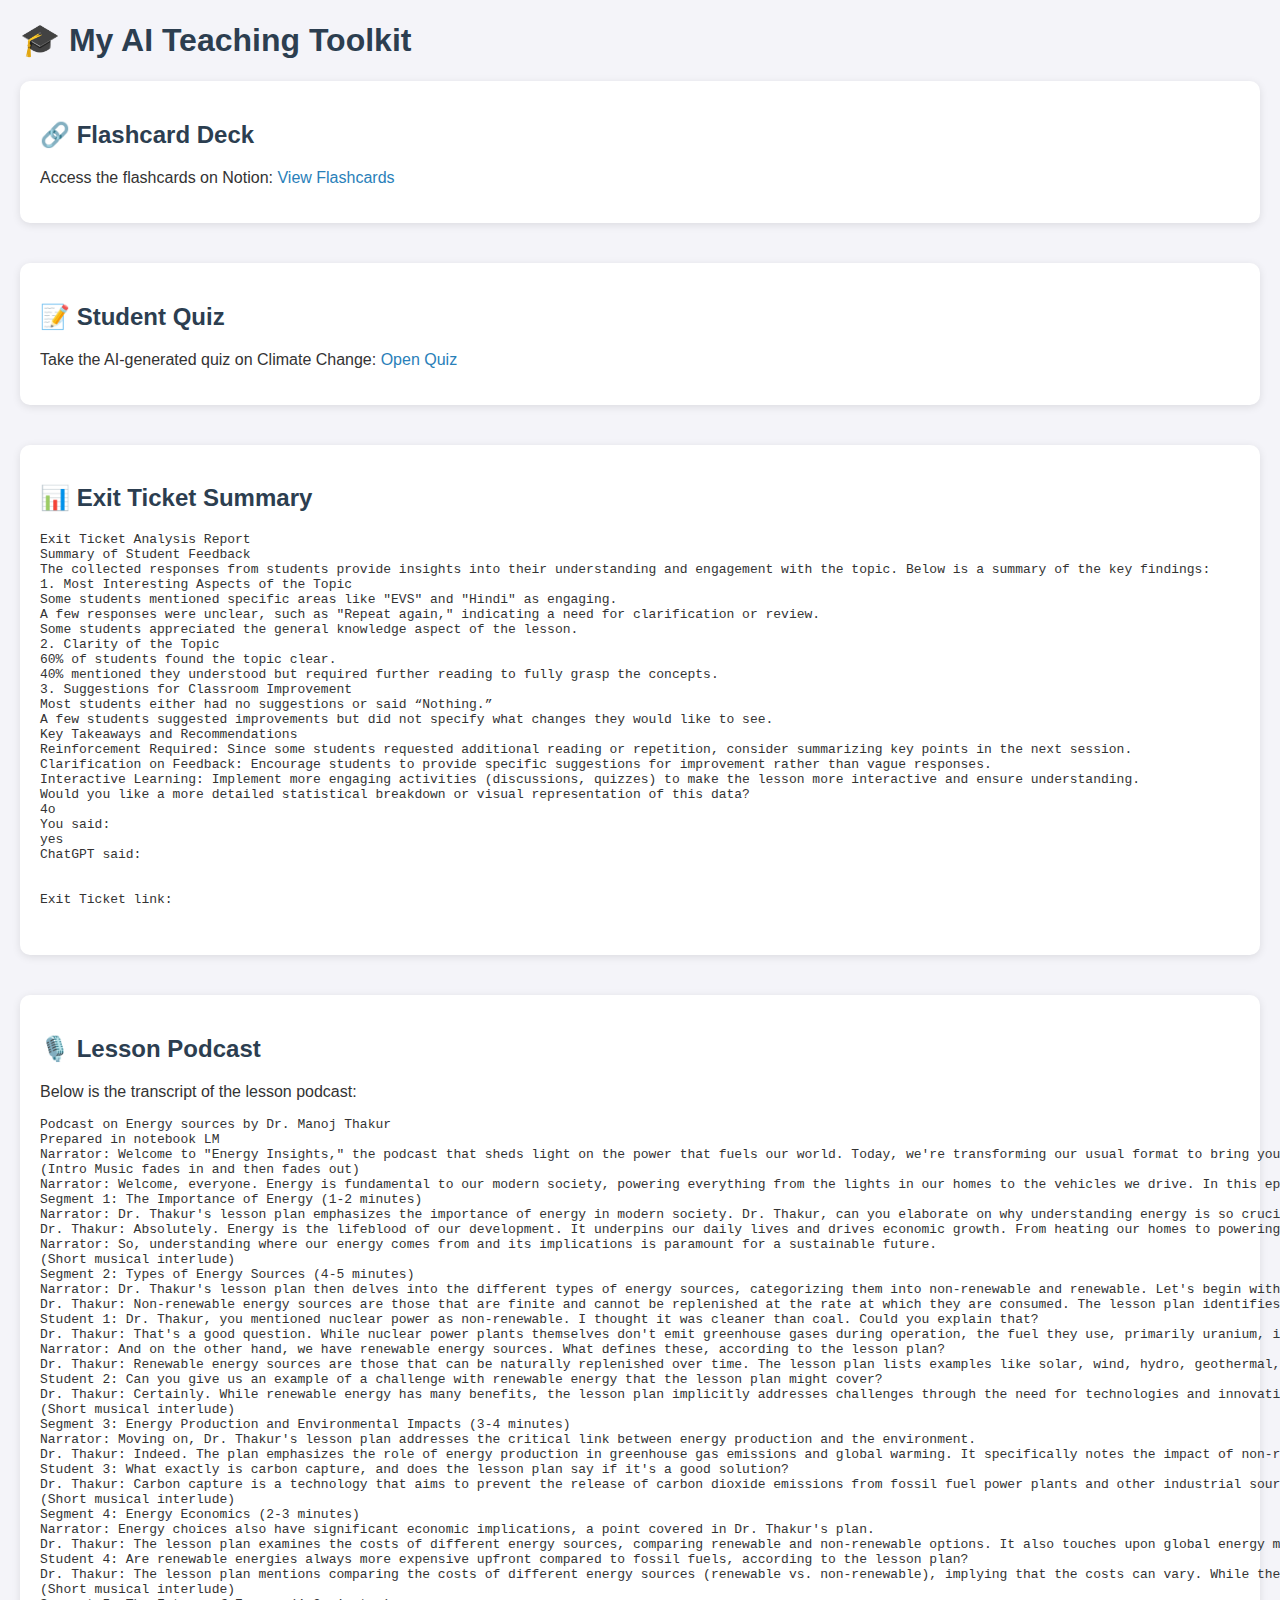
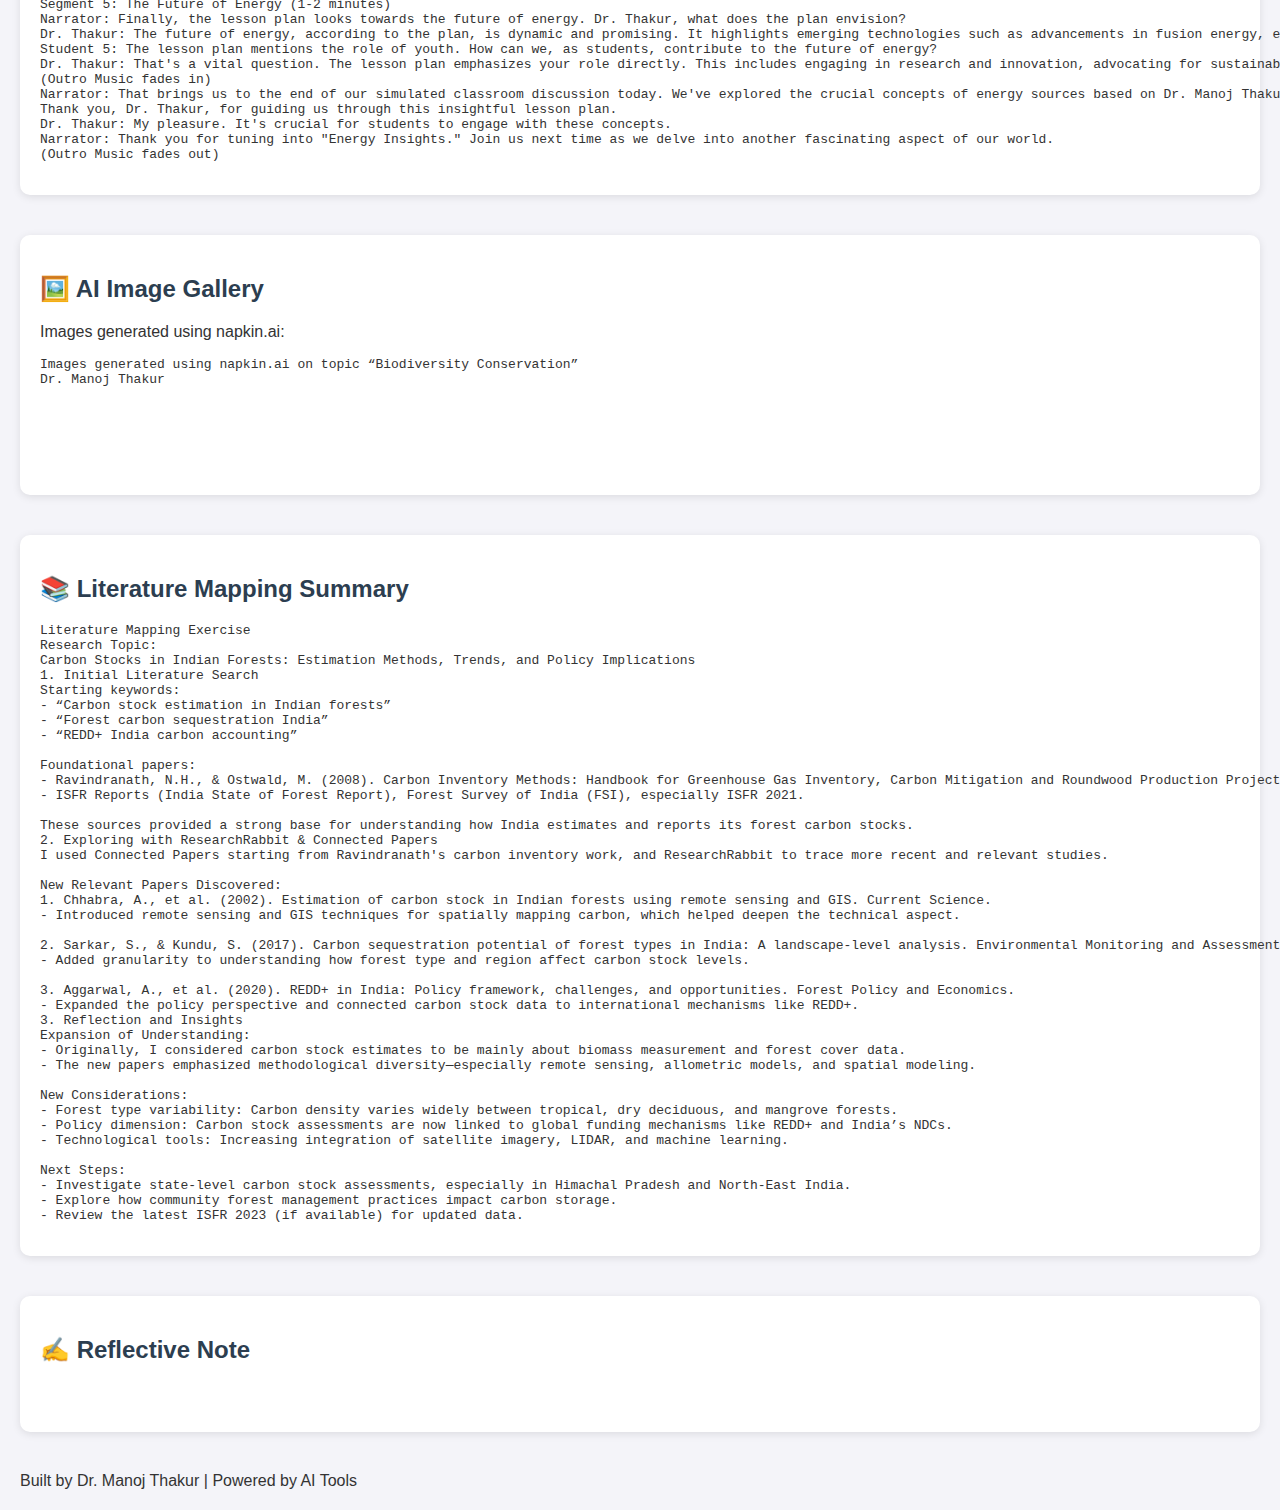
<file: index.html>
<!DOCTYPE html>
<html lang="en">
<head>
    <meta charset="UTF-8">
    <meta name="viewport" content="width=device-width, initial-scale=1.0">
    <title>My AI Teaching Toolkit</title>
    <style>
        body { font-family: Arial, sans-serif; margin: 20px; padding: 0; background: #f4f4f9; color: #333; }
        h1, h2 { color: #2c3e50; }
        section { margin-bottom: 40px; }
        .image-gallery img { width: 200px; margin: 5px; border-radius: 8px; }
        a { color: #2980b9; text-decoration: none; }
        a:hover { text-decoration: underline; }
        .card { background: #fff; padding: 20px; border-radius: 10px; box-shadow: 0 2px 8px rgba(0,0,0,0.1); }
    </style>
</head>
<body>
    <h1>🎓 My AI Teaching Toolkit</h1>

    <section class="card">
        <h2>🔗 Flashcard Deck</h2>
        <p>Access the flashcards on Notion: <a href="https://catnip-mousepad-01f.notion.site/Dr-Manoj-Thakur-1d05148dc9f780c7b19bd8359e968be3" target="_blank">View Flashcards</a></p>
    </section>

    <section class="card">
        <h2>📝 Student Quiz</h2>
        <p>Take the AI-generated quiz on Climate Change: <a href="https://quizizz.com/print/quiz/67ecfa5fb6ba5da0786eaafd" target="_blank">Open Quiz</a></p>
    </section>

    <section class="card">
        <h2>📊 Exit Ticket Summary</h2>
        <pre>
Exit Ticket Analysis Report
Summary of Student Feedback
The collected responses from students provide insights into their understanding and engagement with the topic. Below is a summary of the key findings:
1. Most Interesting Aspects of the Topic
Some students mentioned specific areas like "EVS" and "Hindi" as engaging.
A few responses were unclear, such as "Repeat again," indicating a need for clarification or review.
Some students appreciated the general knowledge aspect of the lesson.
2. Clarity of the Topic
60% of students found the topic clear.
40% mentioned they understood but required further reading to fully grasp the concepts.
3. Suggestions for Classroom Improvement
Most students either had no suggestions or said “Nothing.”
A few students suggested improvements but did not specify what changes they would like to see.
Key Takeaways and Recommendations
Reinforcement Required: Since some students requested additional reading or repetition, consider summarizing key points in the next session.
Clarification on Feedback: Encourage students to provide specific suggestions for improvement rather than vague responses.
Interactive Learning: Implement more engaging activities (discussions, quizzes) to make the lesson more interactive and ensure understanding.
Would you like a more detailed statistical breakdown or visual representation of this data? ​​
4o
You said:
yes
ChatGPT said:


Exit Ticket link:
 </pre>
    </section>

    <section class="card">
        <h2>🎙️ Lesson Podcast</h2>
        <p>Below is the transcript of the lesson podcast:</p>
        <pre>Podcast on Energy sources by Dr. Manoj Thakur
Prepared in notebook LM
Narrator: Welcome to "Energy Insights," the podcast that sheds light on the power that fuels our world. Today, we're transforming our usual format to bring you a simulated classroom discussion on energy sources, drawing directly from Dr. Manoj Thakur's university-level lesson plan on the subject. Our expert guide, Dr. Thakur, will lead us through this session.
(Intro Music fades in and then fades out)
Narrator: Welcome, everyone. Energy is fundamental to our modern society, powering everything from the lights in our homes to the vehicles we drive. In this episode, we'll explore the different types of energy available, their impacts, and the future of energy production, all based on Dr. Thakur's comprehensive lesson plan.
Segment 1: The Importance of Energy (1-2 minutes)
Narrator: Dr. Thakur's lesson plan emphasizes the importance of energy in modern society. Dr. Thakur, can you elaborate on why understanding energy is so crucial for our students?
Dr. Thakur: Absolutely. Energy is the lifeblood of our development. It underpins our daily lives and drives economic growth. From heating our homes to powering industries, our dependence on energy is immense. Furthermore, the lesson plan highlights the critical relationship between energy and development, stressing the need for sustainable energy sources for the future.
Narrator: So, understanding where our energy comes from and its implications is paramount for a sustainable future.
(Short musical interlude)
Segment 2: Types of Energy Sources (4-5 minutes)
Narrator: Dr. Thakur's lesson plan then delves into the different types of energy sources, categorizing them into non-renewable and renewable. Let's begin with non-renewable energy sources. Dr. Thakur, what defines these sources?
Dr. Thakur: Non-renewable energy sources are those that are finite and cannot be replenished at the rate at which they are consumed. The lesson plan identifies key examples such as coal, oil, natural gas, and nuclear power. It also points out the significant environmental and economic impacts associated with these sources, and it acknowledges the current global energy dependence on non-renewable resources.
Student 1: Dr. Thakur, you mentioned nuclear power as non-renewable. I thought it was cleaner than coal. Could you explain that?
Dr. Thakur: That's a good question. While nuclear power plants themselves don't emit greenhouse gases during operation, the fuel they use, primarily uranium, is a finite resource, making it non-renewable. Additionally, the disposal of nuclear waste presents significant environmental challenges, which contributes to its environmental impact.
Narrator: And on the other hand, we have renewable energy sources. What defines these, according to the lesson plan?
Dr. Thakur: Renewable energy sources are those that can be naturally replenished over time. The lesson plan lists examples like solar, wind, hydro, geothermal, and biomass. A major advantage of these sources, as highlighted in the plan, is their sustainability and lower environmental impact. The lesson also mentions case studies of renewable energy implementation, such as wind farms and solar power in various countries.
Student 2: Can you give us an example of a challenge with renewable energy that the lesson plan might cover?
Dr. Thakur: Certainly. While renewable energy has many benefits, the lesson plan implicitly addresses challenges through the need for technologies and innovations for reducing environmental impact and the discussion of energy storage solutions. For example, intermittency, the fact that solar power isn't available at night and wind power depends on wind, requires effective energy storage to ensure a consistent supply. The economic costs of initial investment in renewable infrastructure can also be a challenge.
(Short musical interlude)
Segment 3: Energy Production and Environmental Impacts (3-4 minutes)
Narrator: Moving on, Dr. Thakur's lesson plan addresses the critical link between energy production and the environment.
Dr. Thakur: Indeed. The plan emphasizes the role of energy production in greenhouse gas emissions and global warming. It specifically notes the impact of non-renewable sources on air, water, and soil. However, the lesson plan also offers hope by exploring sustainable energy solutions, including technologies and innovations for reducing environmental impact (e.g., carbon capture, energy efficiency, smart grids). It underscores the importance of the shift towards clean energy and its benefits for climate change mitigation.
Student 3: What exactly is carbon capture, and does the lesson plan say if it's a good solution?
Dr. Thakur: Carbon capture is a technology that aims to prevent the release of carbon dioxide emissions from fossil fuel power plants and other industrial sources into the atmosphere. The lesson plan mentions it as one of the technologies and innovations for reducing environmental impact. While it has the potential to mitigate emissions from existing non-renewable infrastructure, the lesson plan doesn't explicitly endorse it as a definitive "good" solution. The effectiveness and scalability of carbon capture are still subjects of ongoing research and debate. The plan focuses more on the shift towards clean energy as a primary benefit for climate change mitigation.
(Short musical interlude)
Segment 4: Energy Economics (2-3 minutes)
Narrator: Energy choices also have significant economic implications, a point covered in Dr. Thakur's plan.
Dr. Thakur: The lesson plan examines the costs of different energy sources, comparing renewable and non-renewable options. It also touches upon global energy market trends, including price volatility and energy subsidies. Furthermore, it recognizes the crucial role of governments and international organizations in shaping energy policy.
Student 4: Are renewable energies always more expensive upfront compared to fossil fuels, according to the lesson plan?
Dr. Thakur: The lesson plan mentions comparing the costs of different energy sources (renewable vs. non-renewable), implying that the costs can vary. While the initial investment for renewable energy infrastructure can be higher, the operating costs are often lower because there's no fuel to purchase. The plan also notes the influence of energy subsidies, which can affect the perceived cost-effectiveness of different sources. So, it's not a straightforward answer; the economics depend on various factors and the specific technologies involved.
(Short musical interlude)
Segment 5: The Future of Energy (1-2 minutes)
Narrator: Finally, the lesson plan looks towards the future of energy. Dr. Thakur, what does the plan envision?
Dr. Thakur: The future of energy, according to the plan, is dynamic and promising. It highlights emerging technologies such as advancements in fusion energy, energy storage solutions, and smart grids. The potential of hydrogen and its role in the future energy mix is also mentioned. The plan also acknowledges global trends in energy transition policies in both developed and developing countries, and importantly, the role of the youth and innovation in shaping the future of energy.
Student 5: The lesson plan mentions the role of youth. How can we, as students, contribute to the future of energy?
Dr. Thakur: That's a vital question. The lesson plan emphasizes your role directly. This includes engaging in research and innovation, advocating for sustainable energy policies, making informed energy choices in your own lives, and raising awareness within your communities. Your generation will be instrumental in driving the transition to more sustainable energy practices.
(Outro Music fades in)
Narrator: That brings us to the end of our simulated classroom discussion today. We've explored the crucial concepts of energy sources based on Dr. Manoj Thakur's lesson plan, highlighting the different types of energy, their environmental and economic impacts, and the exciting possibilities for the future. The lesson plan concludes by emphasizing the importance of transitioning to renewable energy sources and understanding the economic and environmental impacts of energy choices, ultimately encouraging the development of sustainable energy practices.
Thank you, Dr. Thakur, for guiding us through this insightful lesson plan.
Dr. Thakur: My pleasure. It's crucial for students to engage with these concepts.
Narrator: Thank you for tuning into "Energy Insights." Join us next time as we delve into another fascinating aspect of our world.
(Outro Music fades out)
</pre>
    </section>

    <section class="card">
        <h2>🖼️ AI Image Gallery</h2>
        <p>Images generated using napkin.ai:</p>
        <pre>Images generated using napkin.ai on topic “Biodiversity Conservation”
Dr. Manoj Thakur





</pre>
    </section>

    <section class="card">
        <h2>📚 Literature Mapping Summary</h2>
        <pre>Literature Mapping Exercise
Research Topic:
Carbon Stocks in Indian Forests: Estimation Methods, Trends, and Policy Implications
1. Initial Literature Search
Starting keywords:
- “Carbon stock estimation in Indian forests”
- “Forest carbon sequestration India”
- “REDD+ India carbon accounting”

Foundational papers:
- Ravindranath, N.H., & Ostwald, M. (2008). Carbon Inventory Methods: Handbook for Greenhouse Gas Inventory, Carbon Mitigation and Roundwood Production Projects.
- ISFR Reports (India State of Forest Report), Forest Survey of India (FSI), especially ISFR 2021.

These sources provided a strong base for understanding how India estimates and reports its forest carbon stocks.
2. Exploring with ResearchRabbit & Connected Papers
I used Connected Papers starting from Ravindranath's carbon inventory work, and ResearchRabbit to trace more recent and relevant studies.

New Relevant Papers Discovered:
1. Chhabra, A., et al. (2002). Estimation of carbon stock in Indian forests using remote sensing and GIS. Current Science.
- Introduced remote sensing and GIS techniques for spatially mapping carbon, which helped deepen the technical aspect.

2. Sarkar, S., & Kundu, S. (2017). Carbon sequestration potential of forest types in India: A landscape-level analysis. Environmental Monitoring and Assessment.
- Added granularity to understanding how forest type and region affect carbon stock levels.

3. Aggarwal, A., et al. (2020). REDD+ in India: Policy framework, challenges, and opportunities. Forest Policy and Economics.
- Expanded the policy perspective and connected carbon stock data to international mechanisms like REDD+.
3. Reflection and Insights
Expansion of Understanding:
- Originally, I considered carbon stock estimates to be mainly about biomass measurement and forest cover data.
- The new papers emphasized methodological diversity—especially remote sensing, allometric models, and spatial modeling.

New Considerations:
- Forest type variability: Carbon density varies widely between tropical, dry deciduous, and mangrove forests.
- Policy dimension: Carbon stock assessments are now linked to global funding mechanisms like REDD+ and India’s NDCs.
- Technological tools: Increasing integration of satellite imagery, LIDAR, and machine learning.

Next Steps:
- Investigate state-level carbon stock assessments, especially in Himachal Pradesh and North-East India.
- Explore how community forest management practices impact carbon storage.
- Review the latest ISFR 2023 (if available) for updated data.</pre>
    </section>

    <section class="card">
        <h2>✍️ Reflective Note</h2>
        <pre> </pre>
    </section>

    <footer>
        <p>Built by Dr. Manoj Thakur | Powered by AI Tools</p>
    </footer>
</body>
</html>
</file>
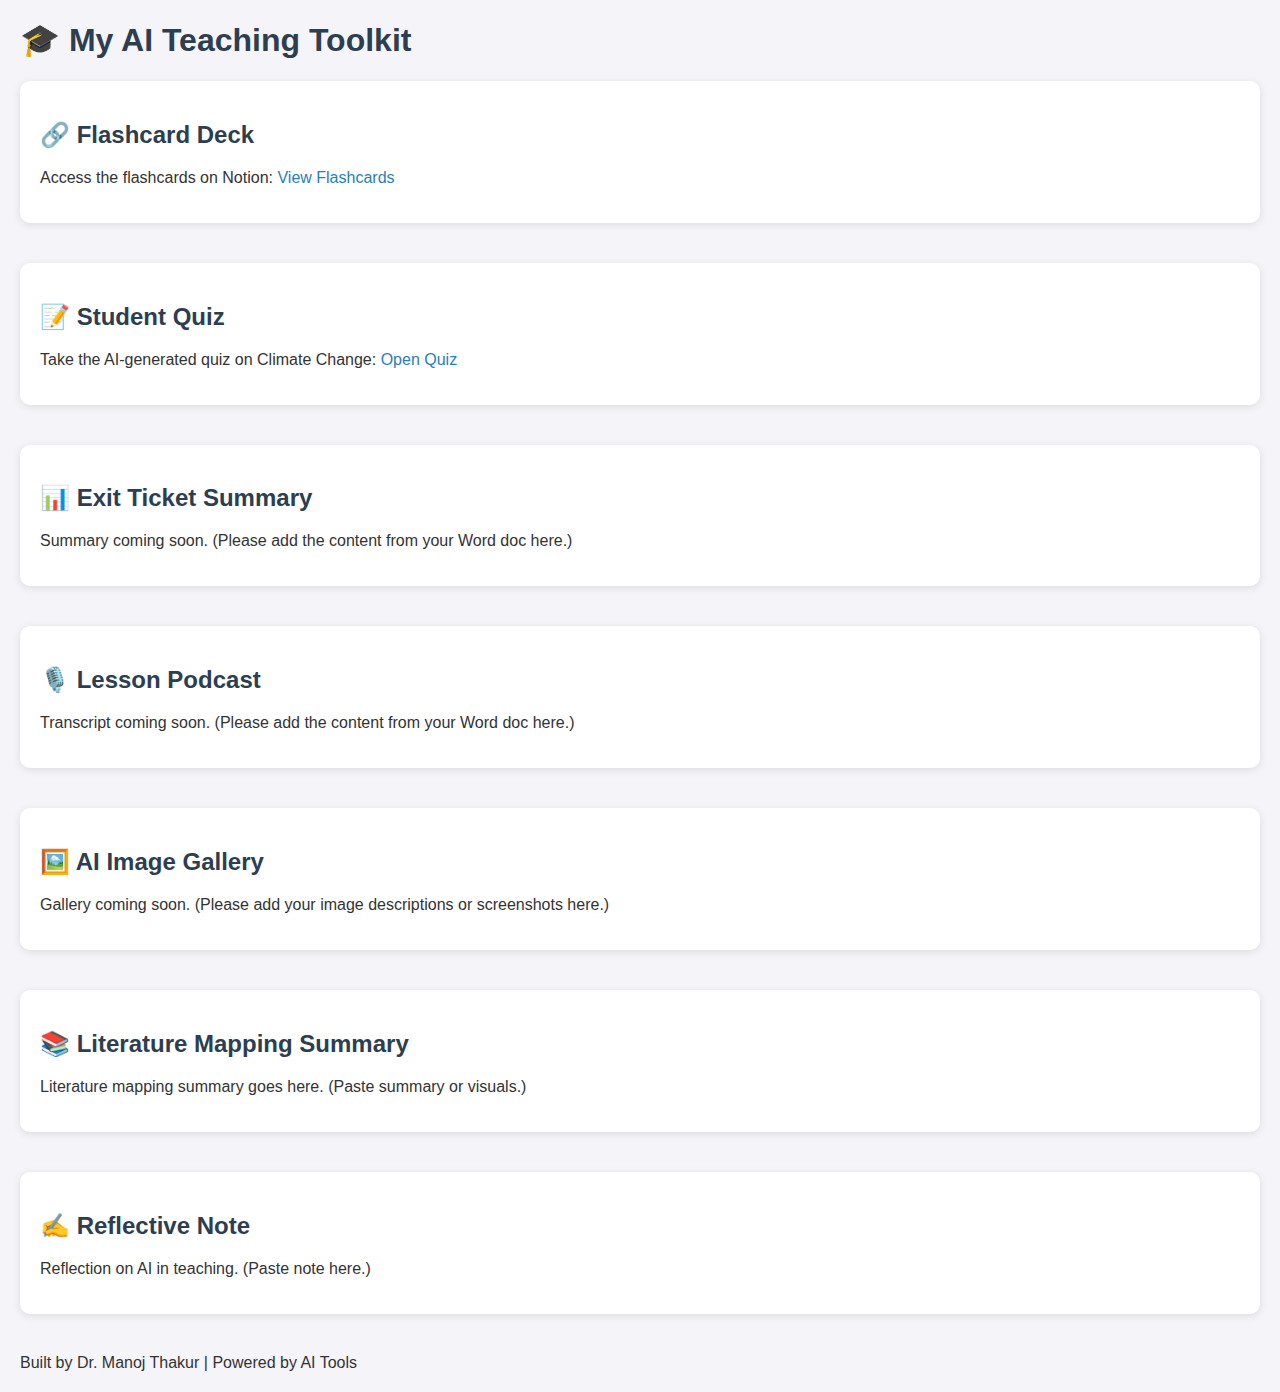
<file: index_fixed.html>
<!DOCTYPE html>
<html lang="en">
<head>
    <meta charset="UTF-8">
    <meta name="viewport" content="width=device-width, initial-scale=1.0">
    <title>My AI Teaching Toolkit</title>
    <style>
        body { font-family: Arial, sans-serif; margin: 20px; padding: 0; background: #f4f4f9; color: #333; }
        h1, h2 { color: #2c3e50; }
        section { margin-bottom: 40px; }
        .image-gallery img { width: 200px; margin: 5px; border-radius: 8px; }
        a { color: #2980b9; text-decoration: none; }
        a:hover { text-decoration: underline; }
        .card { background: #fff; padding: 20px; border-radius: 10px; box-shadow: 0 2px 8px rgba(0,0,0,0.1); }
    </style>
</head>
<body>
    <h1>🎓 My AI Teaching Toolkit</h1>

    <section class="card">
        <h2>🔗 Flashcard Deck</h2>
        <p>Access the flashcards on Notion: <a href="https://catnip-mousepad-01f.notion.site/Dr-Manoj-Thakur-1d05148dc9f780c7b19bd8359e968be3" target="_blank">View Flashcards</a></p>
    </section>

    <section class="card">
        <h2>📝 Student Quiz</h2>
        <p>Take the AI-generated quiz on Climate Change: <a href="https://quizizz.com/print/quiz/67ecfa5fb6ba5da0786eaafd" target="_blank">Open Quiz</a></p>
    </section>

    <section class="card">
        <h2>📊 Exit Ticket Summary</h2>
        <p>Summary coming soon. (Please add the content from your Word doc here.)</p>
    </section>

    <section class="card">
        <h2>🎙️ Lesson Podcast</h2>
        <p>Transcript coming soon. (Please add the content from your Word doc here.)</p>
    </section>

    <section class="card">
        <h2>🖼️ AI Image Gallery</h2>
        <p>Gallery coming soon. (Please add your image descriptions or screenshots here.)</p>
    </section>

    <section class="card">
        <h2>📚 Literature Mapping Summary</h2>
        <p>Literature mapping summary goes here. (Paste summary or visuals.)</p>
    </section>

    <section class="card">
        <h2>✍️ Reflective Note</h2>
        <p>Reflection on AI in teaching. (Paste note here.)</p>
    </section>

    <footer>
        <p>Built by Dr. Manoj Thakur | Powered by AI Tools</p>
    </footer>
</body>
</html>
</file>
